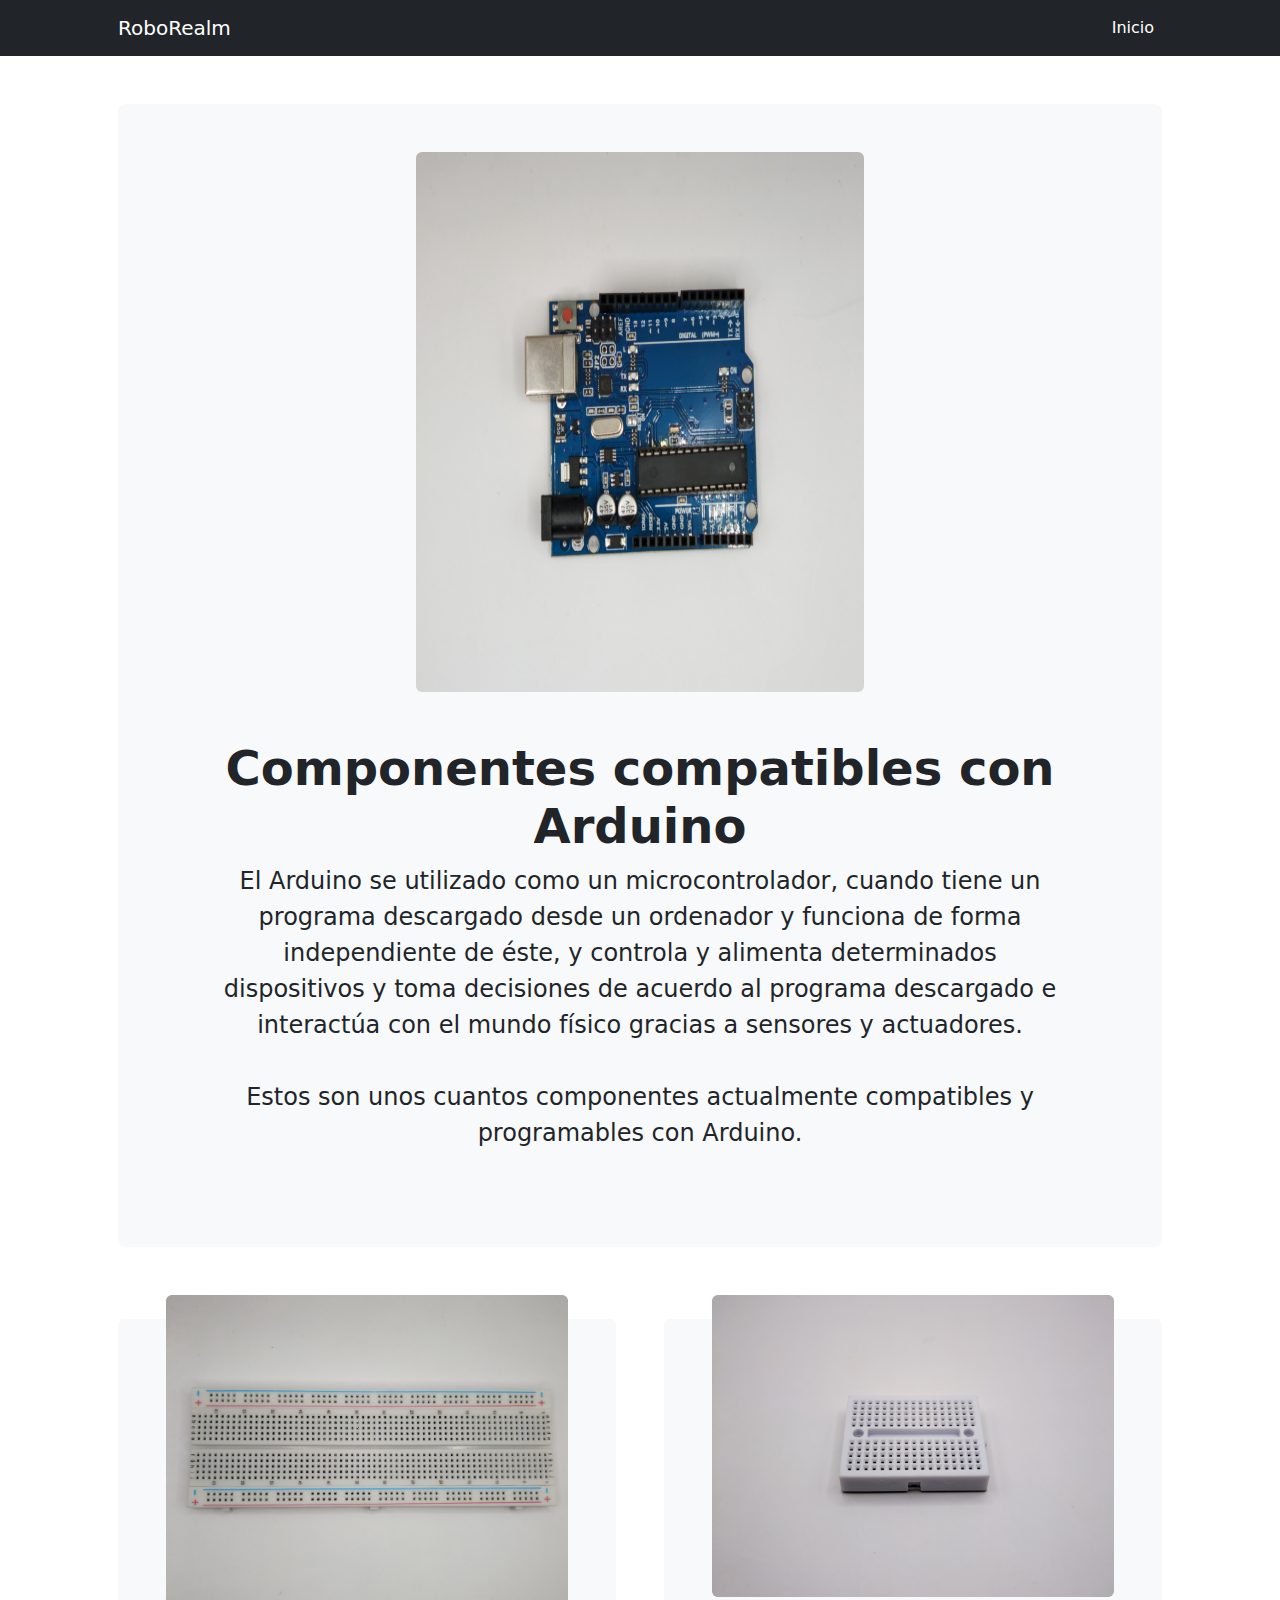
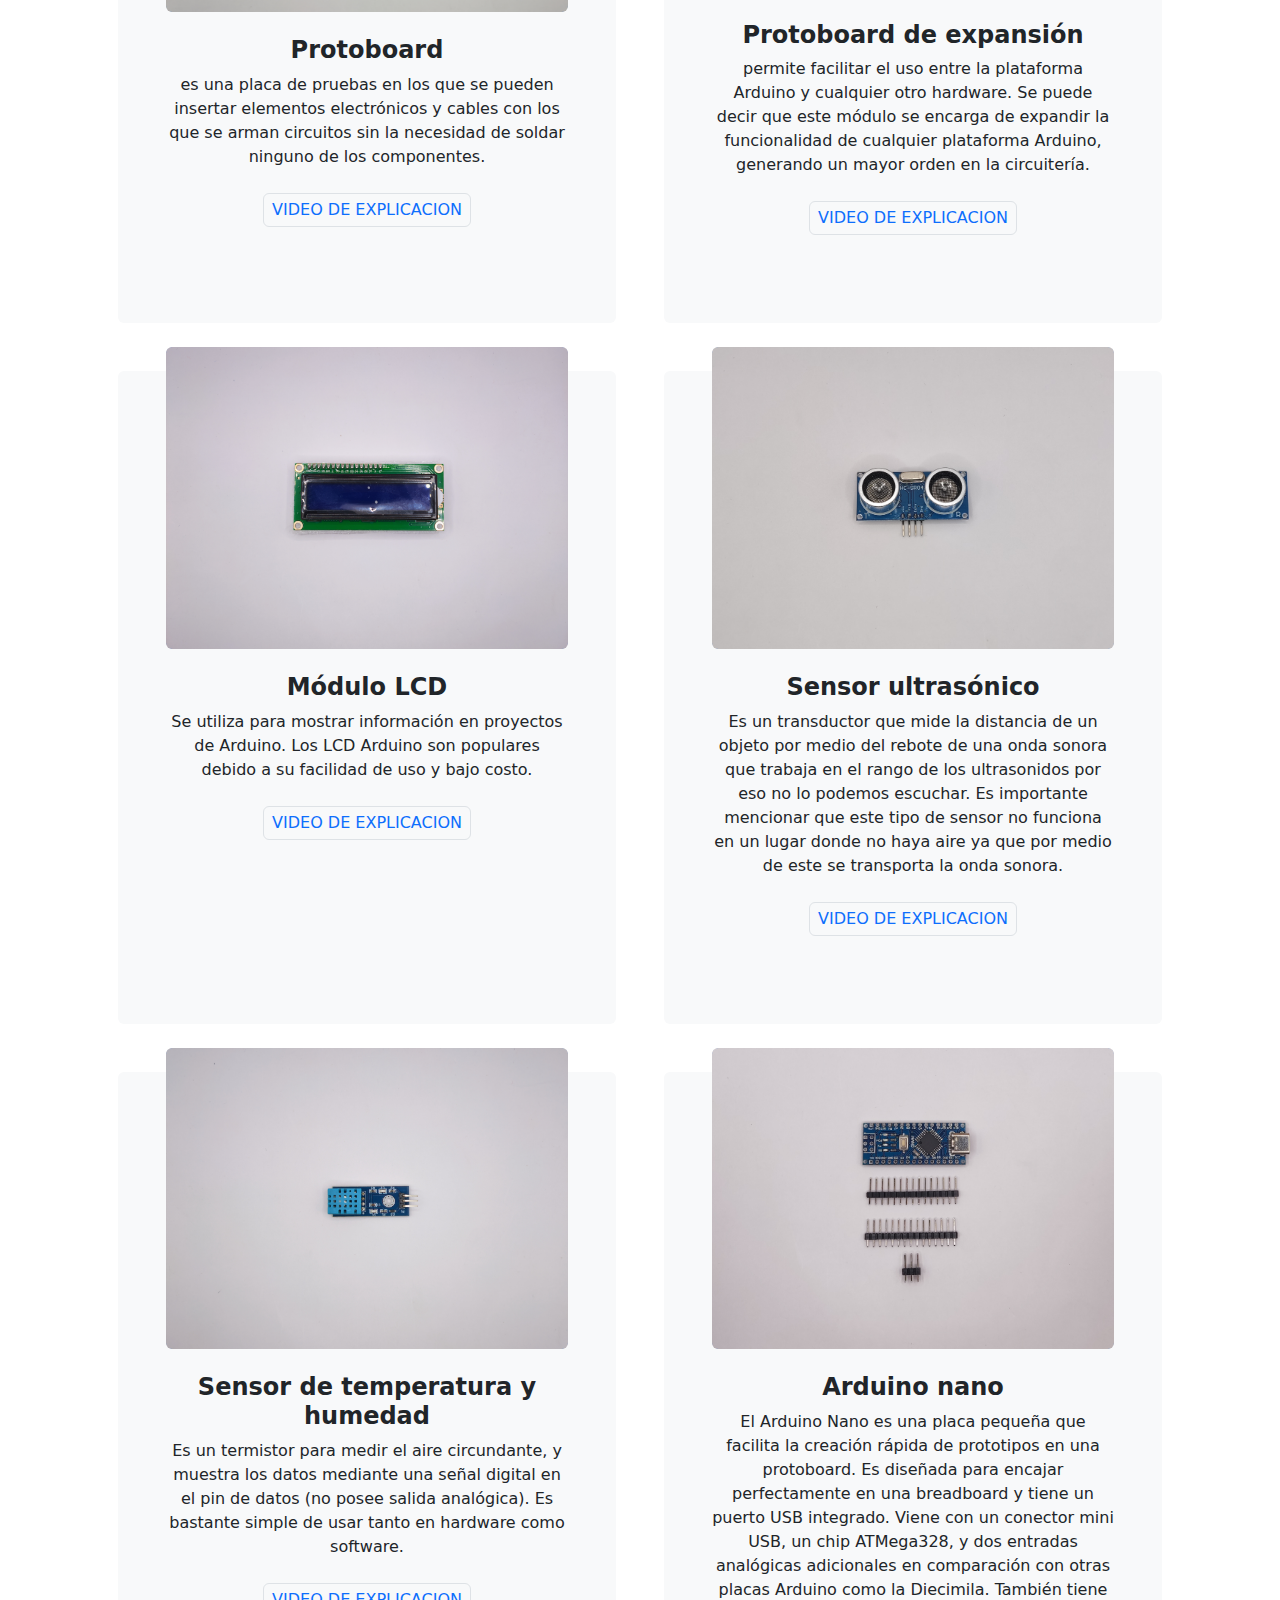
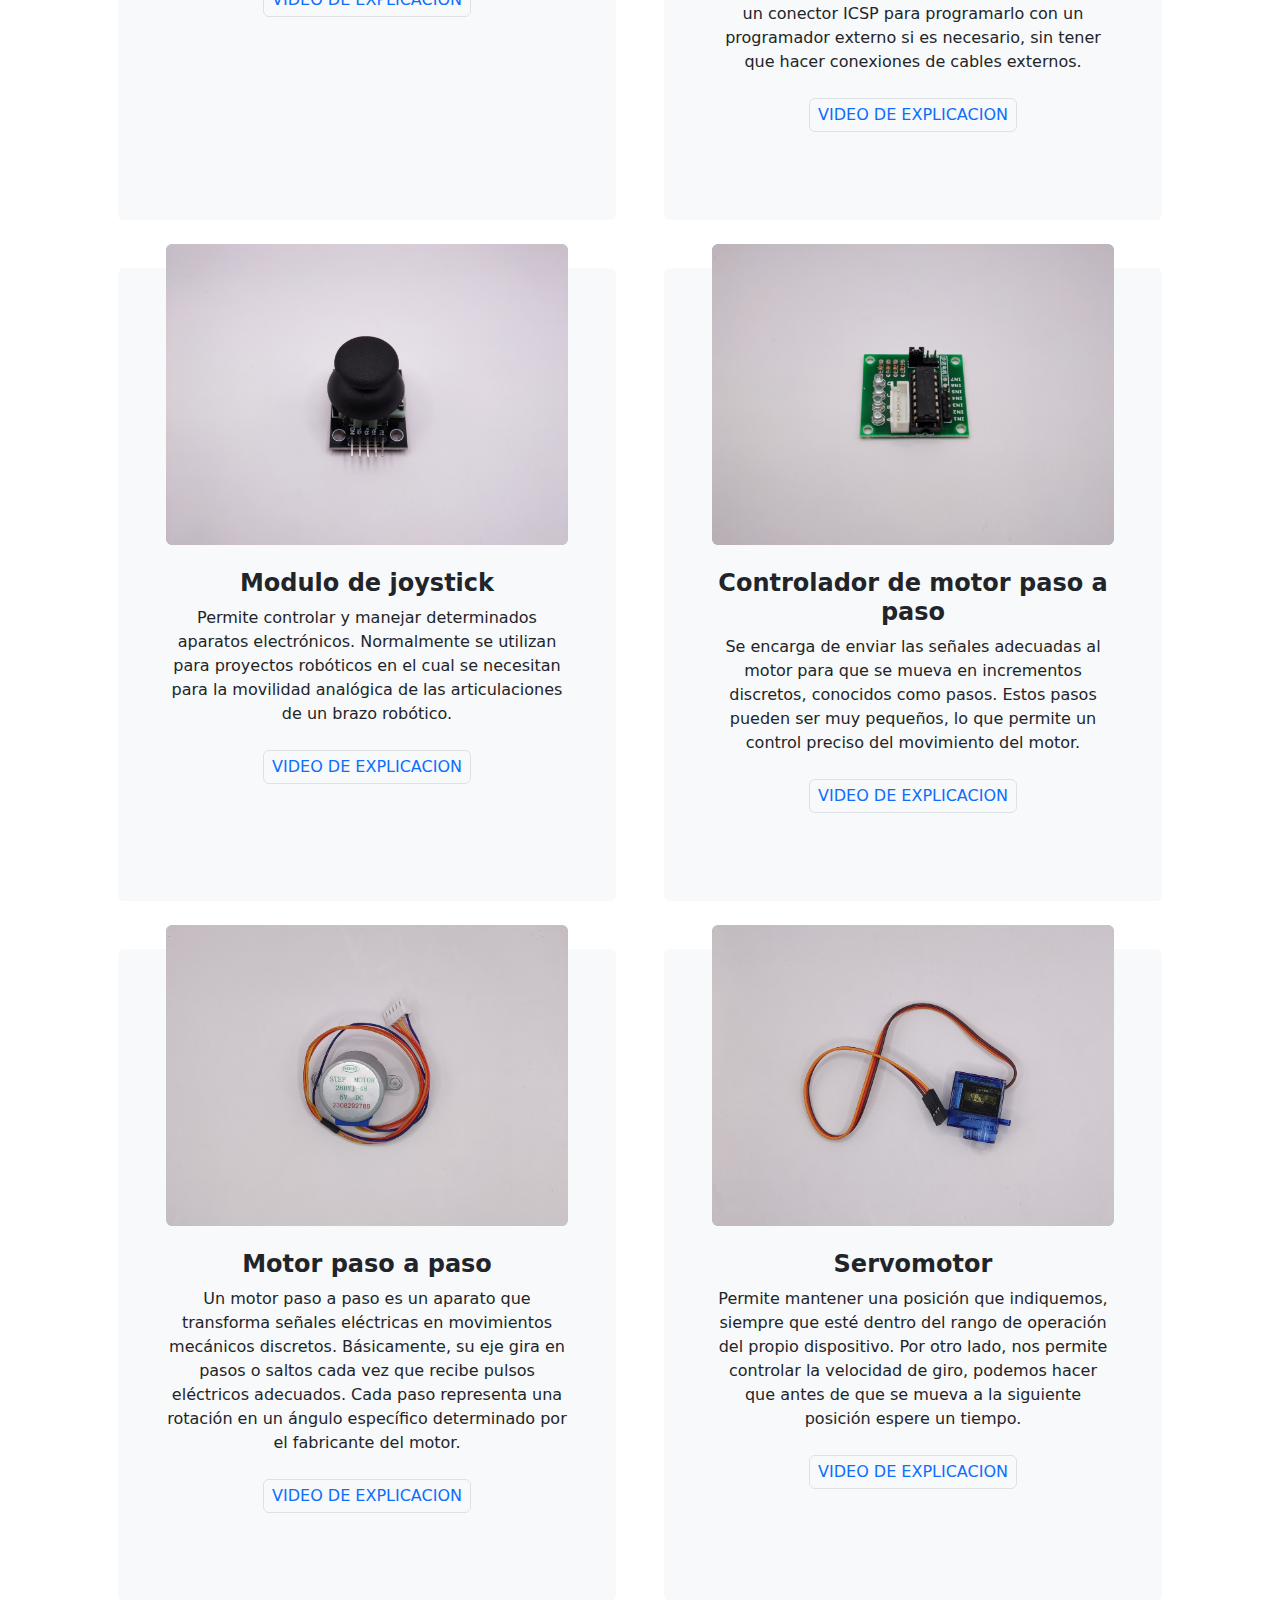
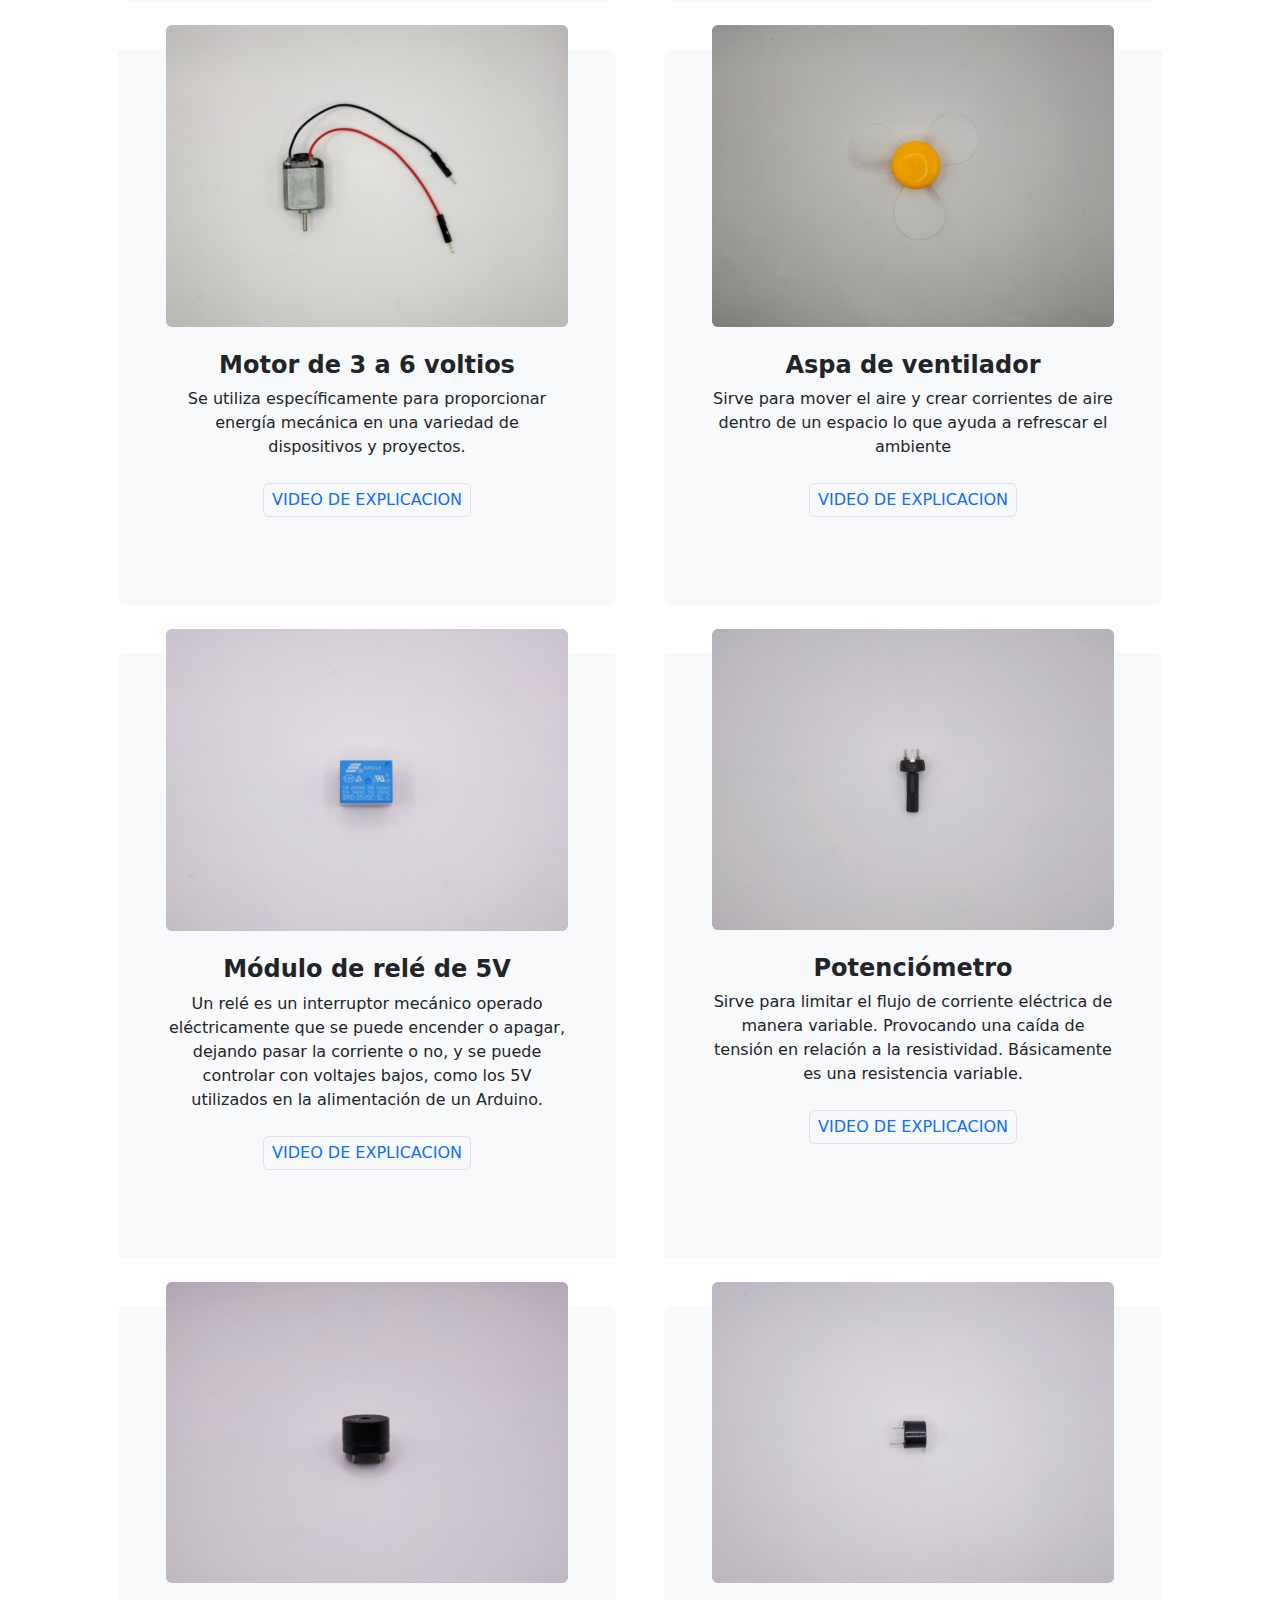
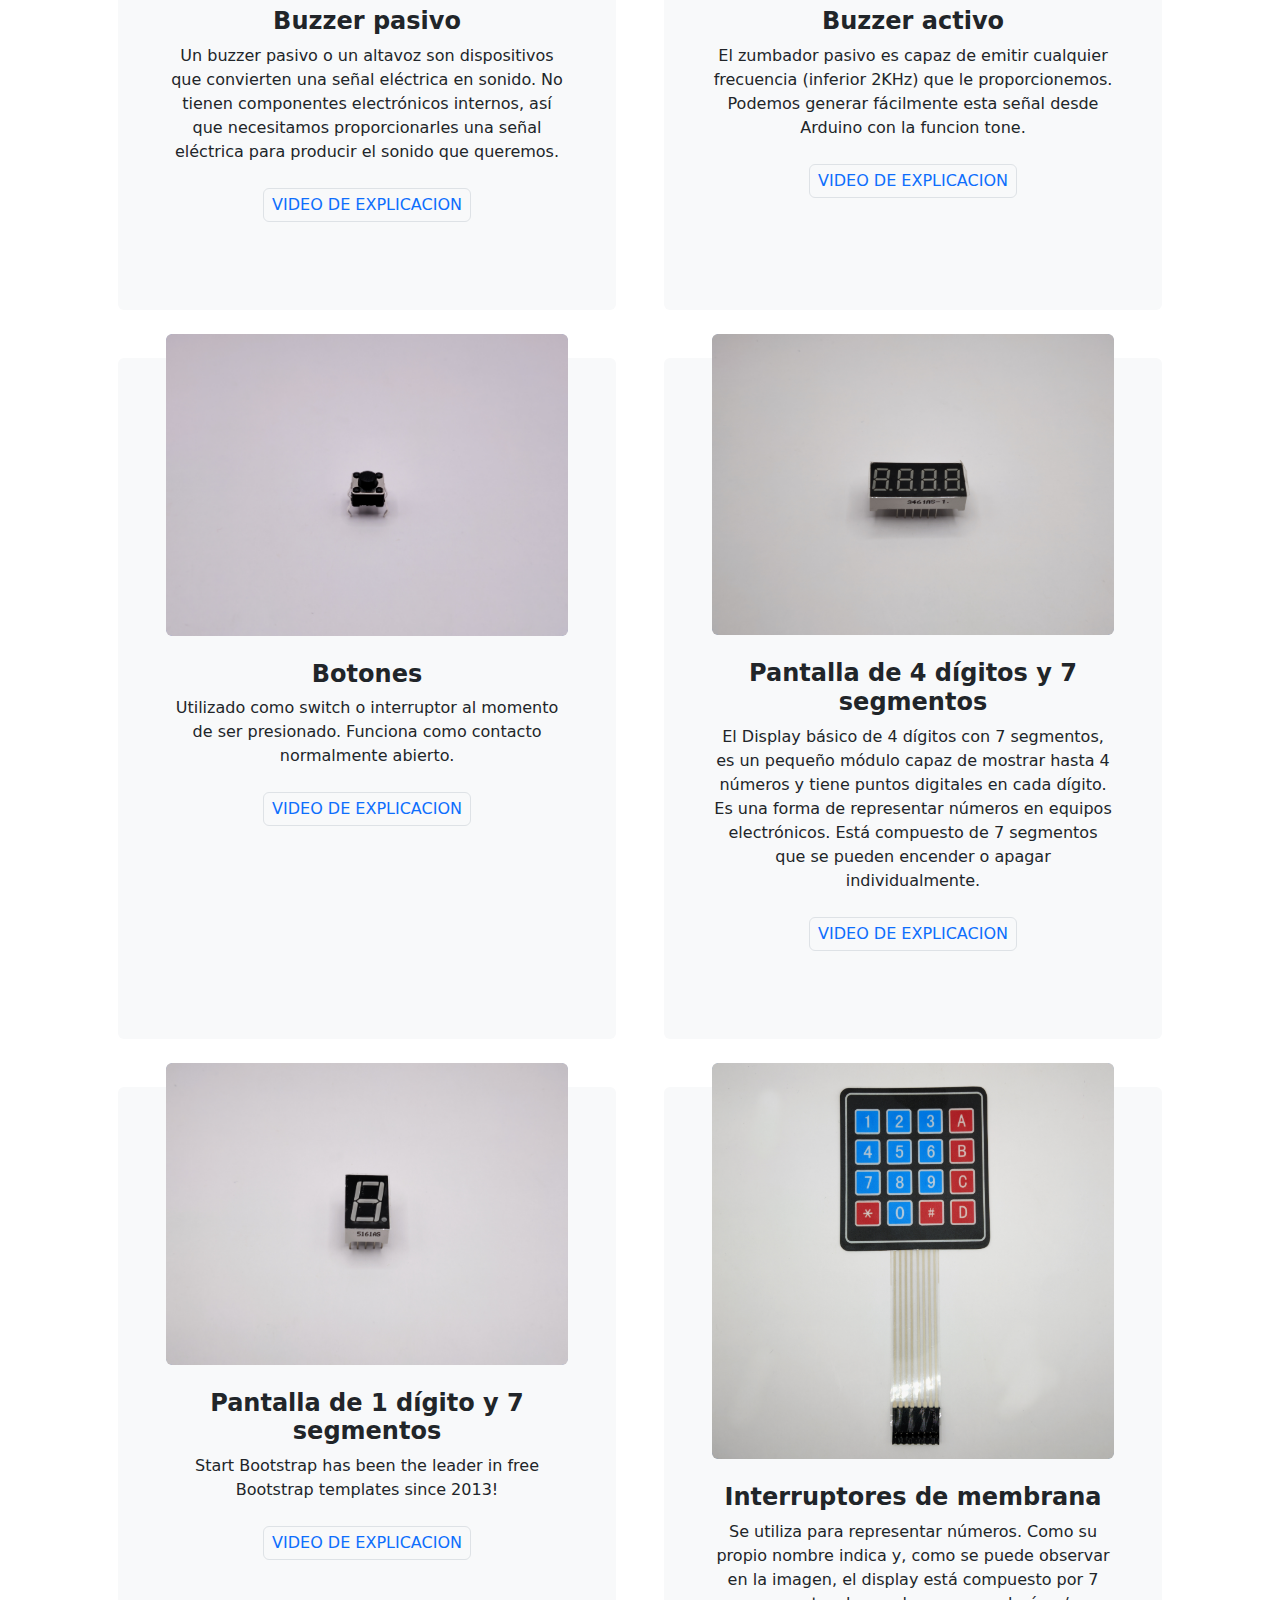
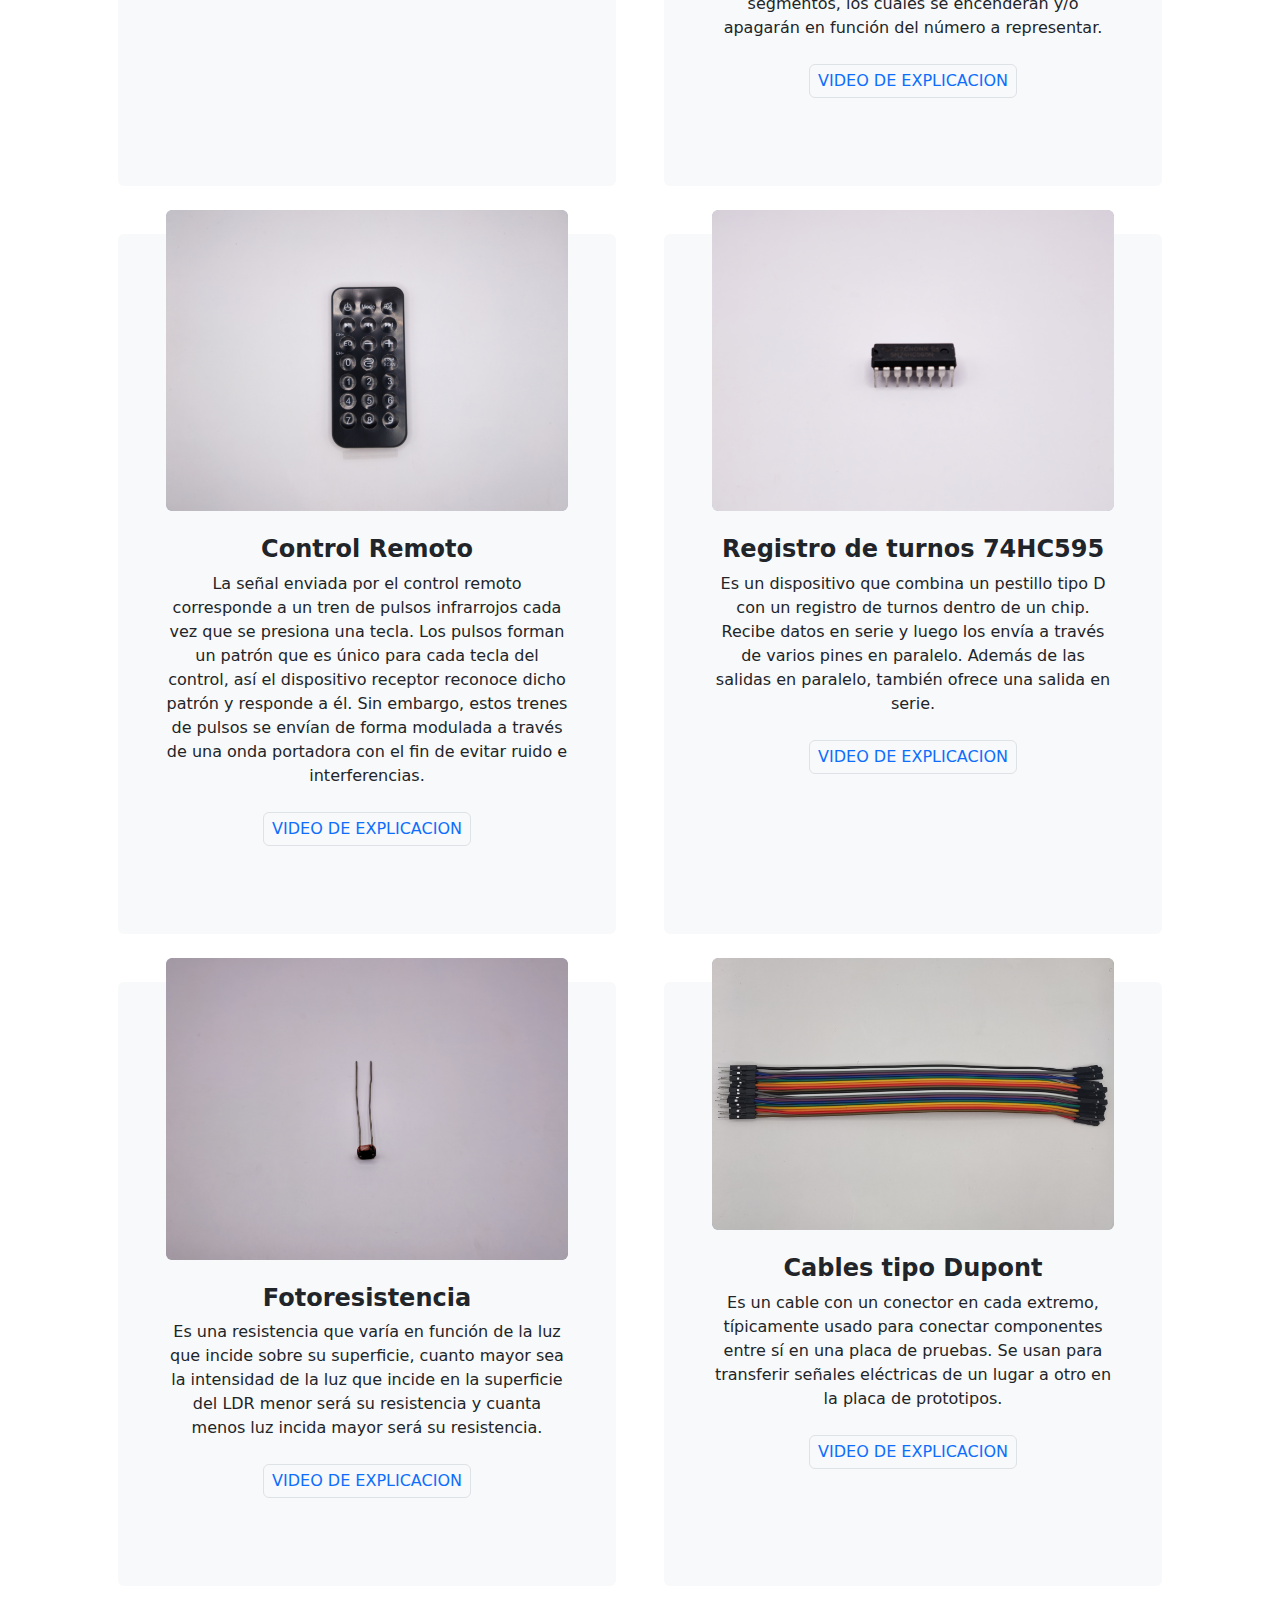
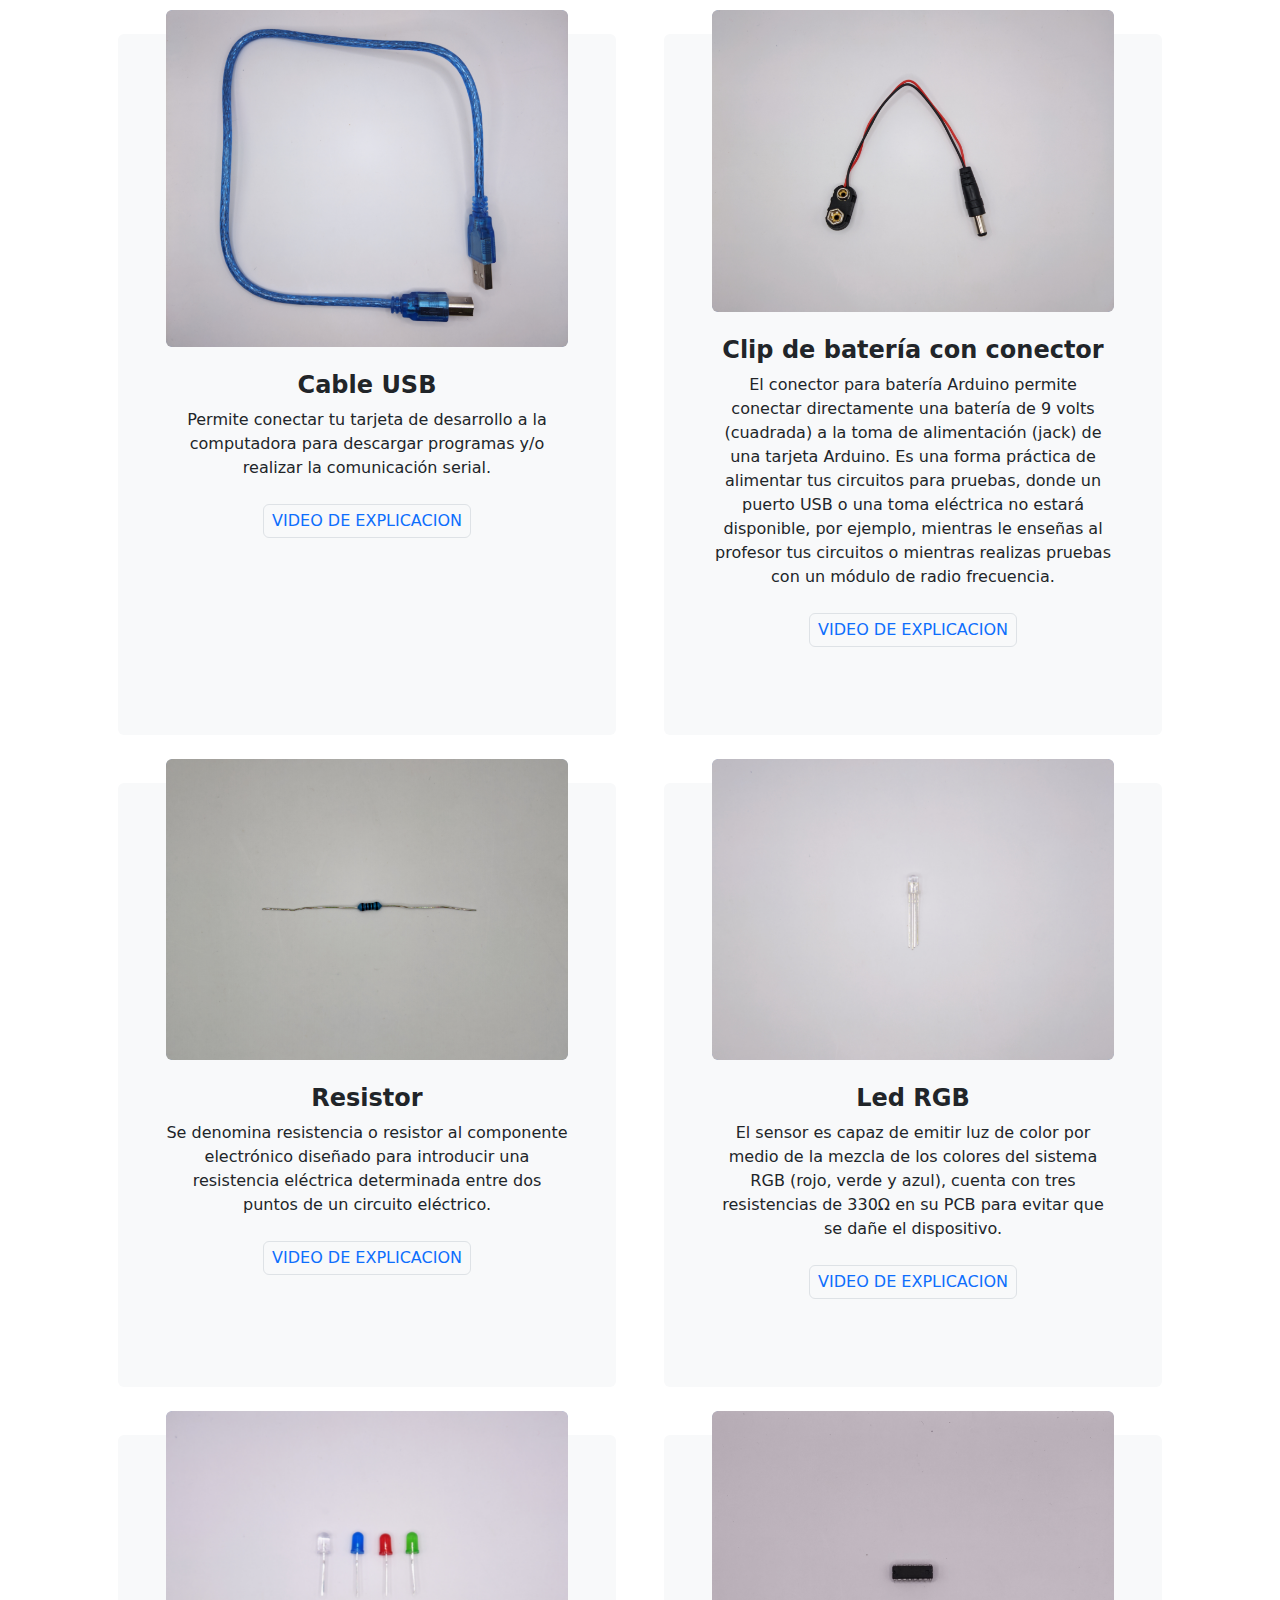
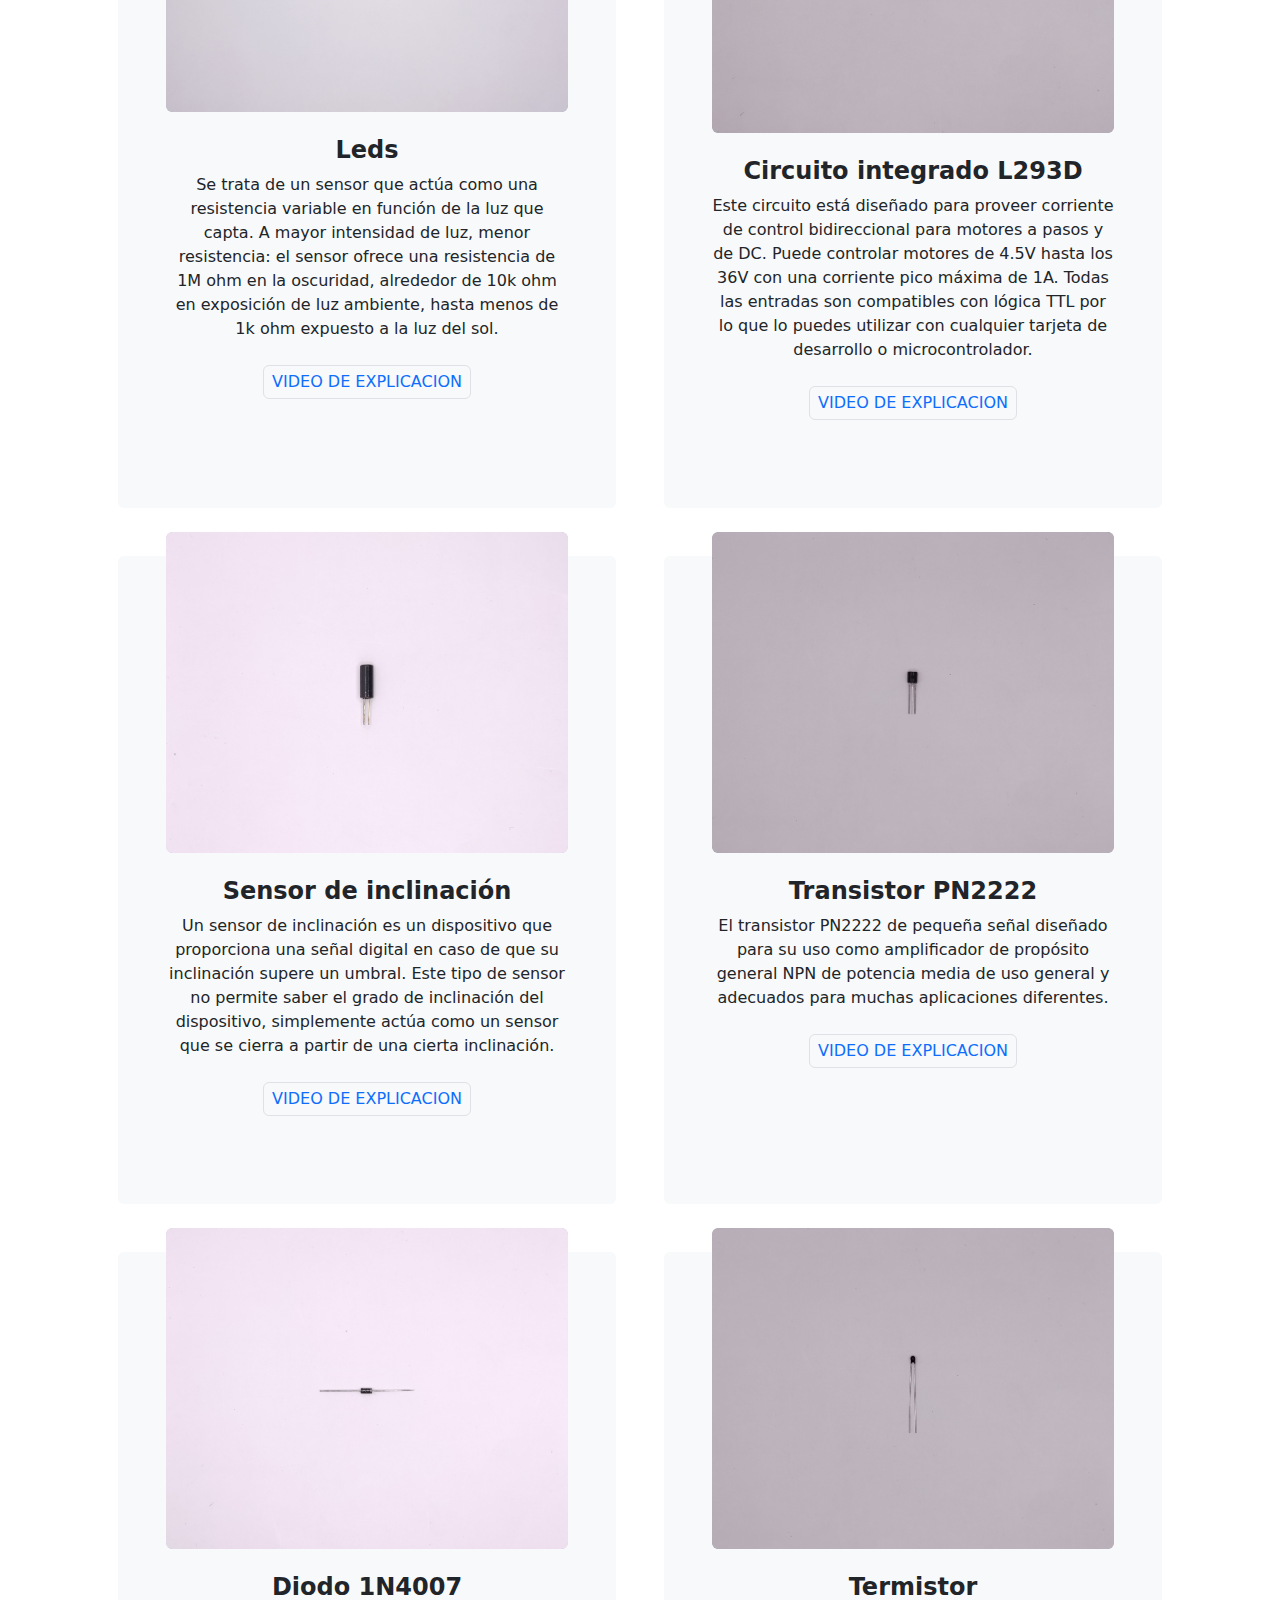
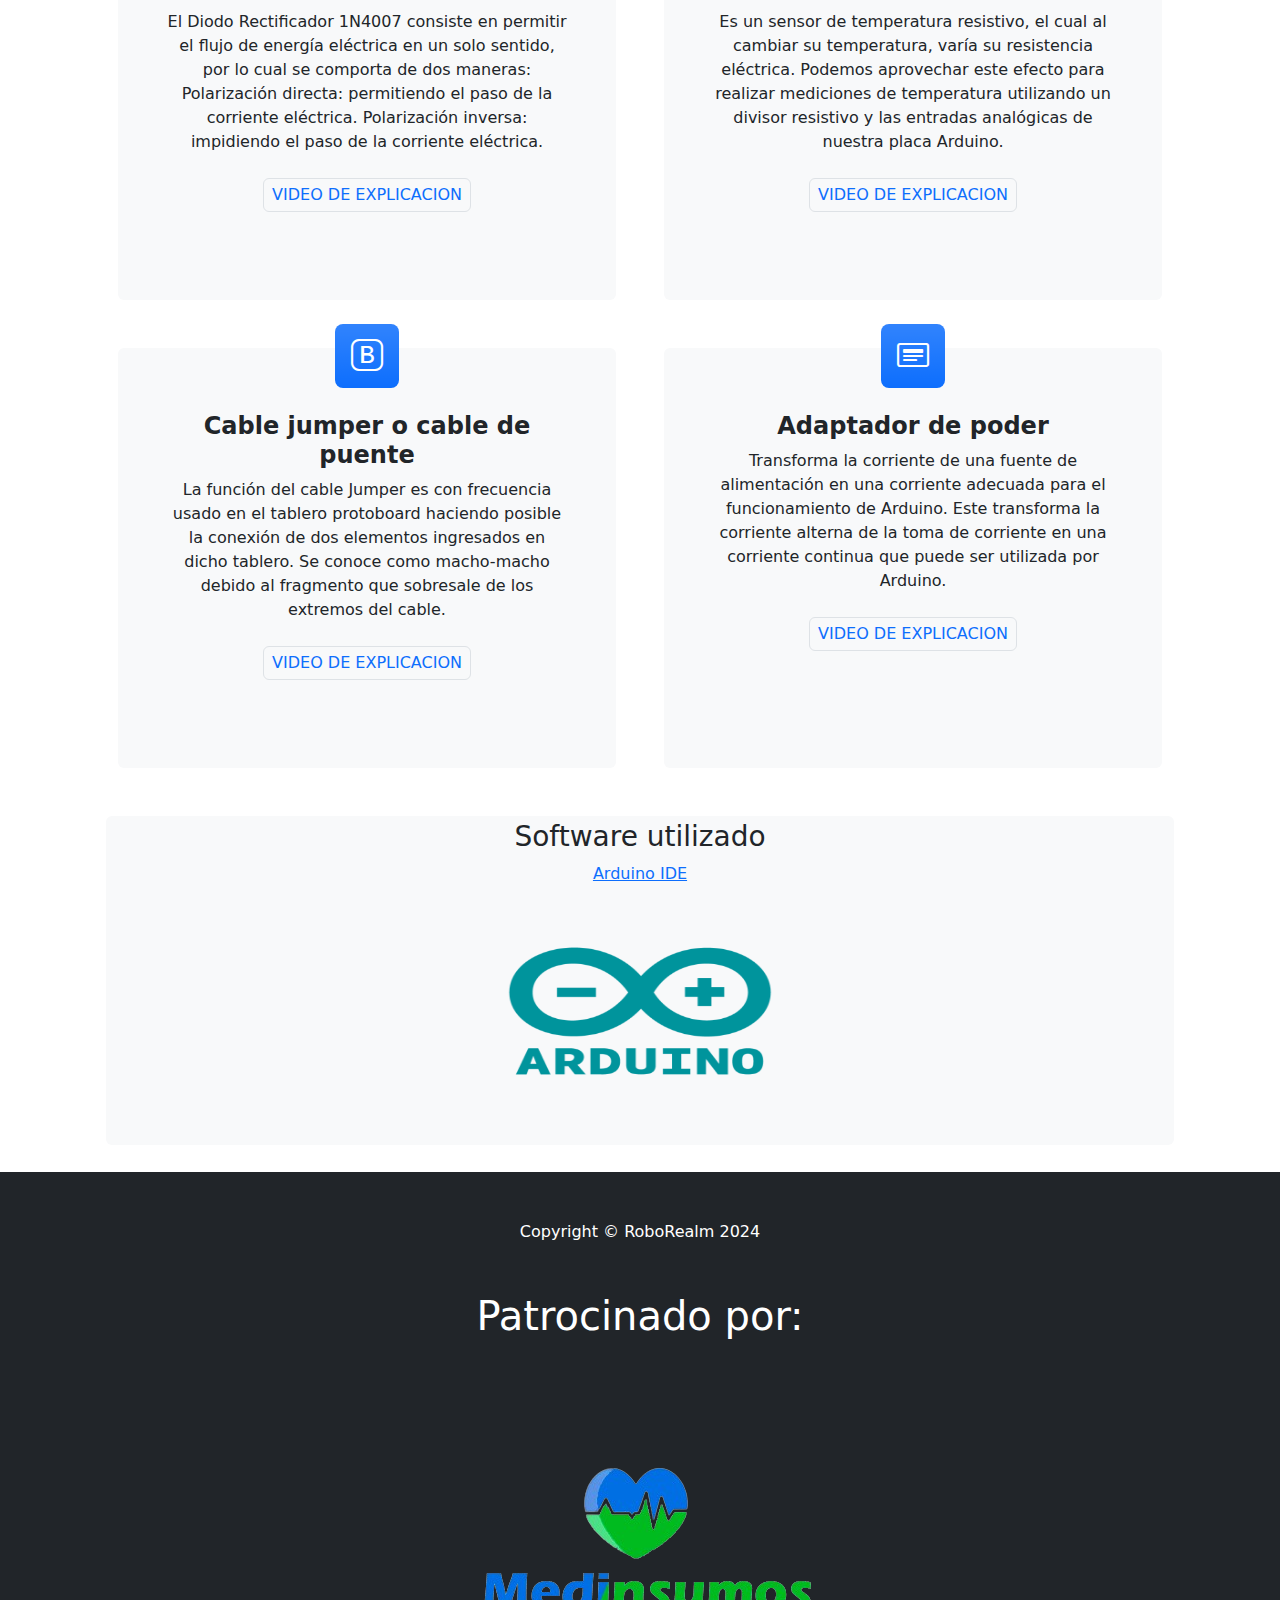
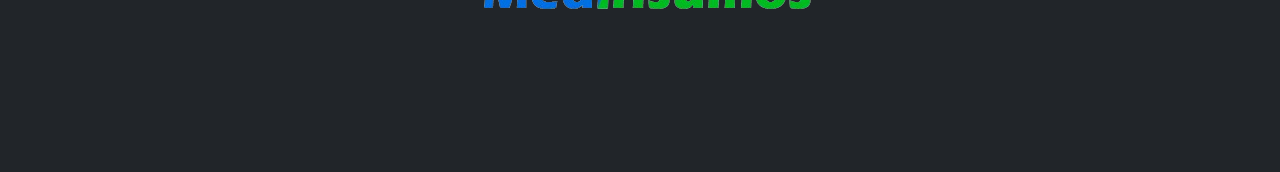
<file: materiales/index.html>
<!DOCTYPE html>
<html lang="en">
    <head>
        <meta charset="utf-8" />
        <meta name="viewport" content="width=device-width, initial-scale=1, shrink-to-fit=no" />
        <meta name="description" content="" />
        <meta name="author" content="" />
        <title>RoboRealm-Materiales</title>
        <!-- Favicon-->
        <link rel="icon" type="image/x-icon" href="assets/material.ico" />
        <!-- Bootstrap icons-->
        <link href="https://cdn.jsdelivr.net/npm/bootstrap-icons@1.4.1/font/bootstrap-icons.css" rel="stylesheet" />
        <!-- Core theme CSS (includes Bootstrap)-->
        <link href="css/styles.css" rel="stylesheet" />
    </head>
    <body>
        <!-- Responsive navbar-->
        <nav class="navbar navbar-expand-lg navbar-dark bg-dark">
            <div class="container px-lg-5">
                <a class="navbar-brand" href="../index.html">RoboRealm</a>
                <button class="navbar-toggler" type="button" data-bs-toggle="collapse" data-bs-target="#navbarSupportedContent" aria-controls="navbarSupportedContent" aria-expanded="false" aria-label="Toggle navigation"><span class="navbar-toggler-icon"></span></button>
                <div class="collapse navbar-collapse" id="navbarSupportedContent">
                    <ul class="navbar-nav ms-auto mb-2 mb-lg-0">
                        <li class="nav-item"><a class="nav-link active" aria-current="page" href="../index.html">Inicio</a></li>
                    </ul>
                </div>
            </div>
        </nav>
        <!-- Header-->
        <header class="py-5">
            <div class="container px-lg-5" id="arduino-m">
                <div class="p-4 p-lg-5 bg-light rounded-3 text-center">
                    <img src="img/Arduino.jpg" class="img-fluid rounded" style="width: 35vw; height: 60vh;">
                    <div class="m-4 m-lg-5">
                        
                        <h1 class="display-5 fw-bold">Componentes compatibles con Arduino</h1>
                        <p class="fs-4">
                            El Arduino se utilizado como un microcontrolador, cuando tiene un programa descargado desde un ordenador y funciona de forma independiente de éste, y controla y alimenta determinados dispositivos y toma decisiones de acuerdo al programa descargado e interactúa con el mundo físico gracias a sensores y actuadores.
                            <br><br>
                            Estos son unos cuantos componentes actualmente compatibles y programables con Arduino.</p>
                        <!--<a class="btn btn-primary btn-lg" href="#!">Call to action</a>-->
                    </div>
                </div>
            </div>
        </header>
        <!-- Page Content-->
        <section class="pt-4">
            <div class="container px-lg-5">
                <!-- Page Features-->
                <div class="row gx-lg-5">
                    <div class="col-lg-6 col-xxl-4 mb-5 " id="protoboard-m">
                        <div class="card bg-light border-0 h-100">
                            <div class="card-body text-center p-4 p-lg-5 pt-0 pt-lg-0">
                                <div class="bg-primary bg-gradient text-white rounded-3 mb-4 mt-n4"><img src="img/Protoboard.jpg" class="rounded img-fluid"></div>
                                <h2 class="fs-4 fw-bold">Protoboard</h2>
                                <p class="mb-0">es una placa de pruebas en los que se pueden insertar elementos electrónicos y cables con los que se arman circuitos sin la necesidad de soldar ninguno de los componentes.</p>
                                <br><p><a href="https://youtu.be/0CVVgiPBBEI" target="_blank" class="link-primary, d-inline-flex focus-ring focus-ring-info py-1 px-2 text-decoration-none border rounded-2">VIDEO DE EXPLICACION</a></p></br>
                                <!--<div class="accordion accordion-flush" id="accordionFlushExample" style="margin-top: 20px;">
                                    <div class="accordion-item">
                                      <h2 class="accordion-header" id="flush-headingOne">
                                        <button class="accordion-button collapsed" type="button" data-bs-toggle="collapse" data-bs-target="#flush-collapseOne" aria-expanded="false" aria-controls="flush-collapseOne">
                                          Accordion Item #1
                                        </button>
                                      </h2>
                                      <div id="flush-collapseOne" class="accordion-collapse collapse" aria-labelledby="flush-headingOne" data-bs-parent="#accordionFlushExample">
                                        <div class="accordion-body">Placeholder content for this accordion, which is intended to demonstrate the <code>.accordion-flush</code> class. This is the first item's accordion body.</div>
                                      </div>
                                    </div>
                                    <div class="accordion-item">
                                      <h2 class="accordion-header" id="flush-headingTwo">
                                        <button class="accordion-button collapsed" type="button" data-bs-toggle="collapse" data-bs-target="#flush-collapseTwo" aria-expanded="false" aria-controls="flush-collapseTwo">
                                          Accordion Item #2
                                        </button>
                                      </h2>
                                      <div id="flush-collapseTwo" class="accordion-collapse collapse" aria-labelledby="flush-headingTwo" data-bs-parent="#accordionFlushExample">
                                        <div class="accordion-body">Placeholder content for this accordion, which is intended to demonstrate the <code>.accordion-flush</code> class. This is the second item's accordion body. Let's imagine this being filled with some actual content.</div>
                                      </div>
                                    </div>
                                    <div class="accordion-item">
                                      <h2 class="accordion-header" id="flush-headingThree">
                                        <button class="accordion-button collapsed" type="button" data-bs-toggle="collapse" data-bs-target="#flush-collapseThree" aria-expanded="false" aria-controls="flush-collapseThree">
                                          Accordion Item #3
                                        </button>
                                      </h2>
                                      <div id="flush-collapseThree" class="accordion-collapse collapse" aria-labelledby="flush-headingThree" data-bs-parent="#accordionFlushExample">
                                        <div class="accordion-body">Placeholder content for this accordion, which is intended to demonstrate the <code>.accordion-flush</code> class. This is the third item's accordion body. Nothing more exciting happening here in terms of content, but just filling up the space to make it look, at least at first glance, a bit more representative of how this would look in a real-world application.</div>
                                      </div>
                                    </div>
                                  </div>-->

                            </div>
                            
                        </div>
                    </div>

                    <div class="col-lg-6 col-xxl-4 mb-5" id="protoexpansion-m">
                        <div class="card bg-light border-0 h-100">
                            <div class="card-body text-center p-4 p-lg-5 pt-0 pt-lg-0">
                                <div class="bg-primary bg-gradient text-white rounded-3 mb-4 mt-n4"><img src="img/ProtoboardExpansionn.jpg" class="rounded img-fluid"></div>
                                <h2 class="fs-4 fw-bold">Protoboard de expansión</h2>
                                <p class="mb-0">permite facilitar el uso entre la plataforma Arduino y cualquier otro hardware. Se puede decir que este módulo se encarga de expandir la funcionalidad de cualquier plataforma Arduino, generando un mayor orden en la circuitería.</p>
                                <br><p><a href="https://youtu.be/v0c41TjI3iw" target="_blank" class="link-primary, d-inline-flex focus-ring focus-ring-info py-1 px-2 text-decoration-none border rounded-2">VIDEO DE EXPLICACION</a></p></br>                                                            
                            </div>                          
                        </div>
                    </div>

                    <div class="col-lg-6 col-xxl-4 mb-5" id="modulolcd-m">
                        <div class="card bg-light border-0 h-100">
                            <div class="card-body text-center p-4 p-lg-5 pt-0 pt-lg-0">
                                <div class="bg-primary bg-gradient text-white rounded-3 mb-4 mt-n4"><img src="img/ModuloLCD.jpg" class="rounded img-fluid"></div>
                                <h2 class="fs-4 fw-bold">Módulo LCD</h2>
                                <p class="mb-0">Se utiliza para mostrar información en proyectos de Arduino. Los LCD Arduino son populares debido a su facilidad de uso y bajo costo.</p>
                                <br><p><a href="https://www.youtube.com/watch?v=1glyqIF7Y3k" target="_blank" class="link-primary, d-inline-flex focus-ring focus-ring-info py-1 px-2 text-decoration-none border rounded-2">VIDEO DE EXPLICACION</a></p></br>
                            </div>
                        </div>
                    </div>

                    <div class="col-lg-6 col-xxl-4 mb-5" id="sensor-ultrasonico-m">
                        <div class="card bg-light border-0 h-100">
                            <div class="card-body text-center p-4 p-lg-5 pt-0 pt-lg-0">
                                <div class="bg-primary bg-gradient text-white rounded-3 mb-4 mt-n4"><img src="img/SensorUltrasonico.jpg" class="rounded img-fluid"></div>
                                <h2 class="fs-4 fw-bold">Sensor ultrasónico</h2>
                                <p class="mb-0">Es un transductor que mide la distancia de un objeto por medio del rebote de una onda sonora que trabaja en el rango de los ultrasonidos por eso no lo podemos escuchar. Es importante mencionar que este tipo de sensor no funciona en un lugar donde no haya aire ya que por medio de este se transporta la onda sonora.</p>
                                <br><p><a href="#" class="link-primary, d-inline-flex focus-ring focus-ring-info py-1 px-2 text-decoration-none border rounded-2">VIDEO DE EXPLICACION</a></p></br>
                            </div>
                        </div>
                    </div>

                    <div class="col-lg-6 col-xxl-4 mb-5" id="sensor-de-temperatura-m">
                        <div class="card bg-light border-0 h-100">
                            <div class="card-body text-center p-4 p-lg-5 pt-0 pt-lg-0">
                                <div class="bg-primary bg-gradient text-white rounded-3 mb-4 mt-n4"><img src="img/SensorTempyHumedad.jpg" class="rounded img-fluid"></div>
                                <h2 class="fs-4 fw-bold">Sensor de temperatura y humedad</h2>
                                <p class="mb-0">Es un termistor para medir el aire circundante, y muestra los datos mediante una señal digital en el pin de datos (no posee salida analógica). Es bastante simple de usar tanto en hardware como software.</p>
                                <br><p><a href="https://youtu.be/ZBpCxgrVPy4" class="link-primary, d-inline-flex focus-ring focus-ring-info py-1 px-2 text-decoration-none border rounded-2">VIDEO DE EXPLICACION</a></p></br>
                            </div>
                        </div>
                    </div>

                    <div class="col-lg-6 col-xxl-4 mb-5" id="arduino-nano-m">
                        <div class="card bg-light border-0 h-100">
                            <div class="card-body text-center p-4 p-lg-5 pt-0 pt-lg-0">
                                <div class="bg-primary bg-gradient text-white rounded-3 mb-4 mt-n4"><img src="img/ArduinoNano.jpg" class="rounded img-fluid"></div>
                                <h2 class="fs-4 fw-bold">Arduino nano</h2>
                                <p class="mb-0">El Arduino Nano es una placa pequeña que facilita la creación rápida de prototipos en una protoboard. Es diseñada para encajar perfectamente en una breadboard y tiene un puerto USB integrado.

                                    Viene con un conector mini USB, un chip ATMega328, y dos entradas analógicas adicionales en comparación con otras placas Arduino como la Diecimila. También tiene un conector ICSP para programarlo con un programador externo si es necesario, sin tener que hacer conexiones de cables externos.
                                    
                                    
                            
                                    
                                    </p>
                                    <br><p><a href="https://youtu.be/Jztdg_ZyDGQ" class="link-primary, d-inline-flex focus-ring focus-ring-info py-1 px-2 text-decoration-none border rounded-2">VIDEO DE EXPLICACION</a></p></br>
                                </div>
                        </div>
                    </div>

                    <div class="col-lg-6 col-xxl-4 mb-5" id="m-joystick-m">
                        <div class="card bg-light border-0 h-100">
                            <div class="card-body text-center p-4 p-lg-5 pt-0 pt-lg-0">
                                <div class="bg-primary bg-gradient text-white rounded-3 mb-4 mt-n4"><img src="img/Joystick.jpg" class="rounded img-fluid"></div>
                                <h2 class="fs-4 fw-bold">Modulo de joystick</h2>
                                <p class="mb-0">Permite controlar y manejar determinados aparatos electrónicos. Normalmente se utilizan para proyectos robóticos en el cual se necesitan para la movilidad analógica de las articulaciones de un brazo robótico.</p>
                                <br><p><a href="https://youtu.be/CiZF2R8loC8" target="_blank" class="link-primary, d-inline-flex focus-ring focus-ring-info py-1 px-2 text-decoration-none border rounded-2">VIDEO DE EXPLICACION</a></p></br>
                            </div>
                        </div>
                    </div>

                    <div class="col-lg-6 col-xxl-4 mb-5" id="c-motor-p-p-m">
                        <div class="card bg-light border-0 h-100">
                            <div class="card-body text-center p-4 p-lg-5 pt-0 pt-lg-0">
                                <div class="bg-primary bg-gradient text-white rounded-3 mb-4 mt-n4"><img src="img/ControladorMotorPaso.jpg" class="rounded img-fluid"></div>
                                <h2 class="fs-4 fw-bold">Controlador de motor paso a paso</h2>
                                <p class="mb-0">Se encarga de enviar las señales adecuadas al motor para que se mueva en incrementos discretos, conocidos como pasos. Estos pasos pueden ser muy pequeños, lo que permite un control preciso del movimiento del motor.</p>
                                <br><p><a href="https://youtu.be/t6Du1ZBK0Mg" target="_blank" class="link-primary, d-inline-flex focus-ring focus-ring-info py-1 px-2 text-decoration-none border rounded-2">VIDEO DE EXPLICACION</a></p></br>
                            </div>
                        </div>
                    </div>

                    <div class="col-lg-6 col-xxl-4 mb-5" id="motor-p-p-m">
                        <div class="card bg-light border-0 h-100">
                            <div class="card-body text-center p-4 p-lg-5 pt-0 pt-lg-0">
                                <div class="bg-primary bg-gradient text-white rounded-3 mb-4 mt-n4"><img src="img/MotorPaso.jpg" class="rounded img-fluid"></div>
                                <h2 class="fs-4 fw-bold">Motor paso a paso</h2>
                                <p class="mb-0">Un motor paso a paso es un aparato que transforma señales eléctricas en movimientos mecánicos discretos. Básicamente, su eje gira en pasos o saltos cada vez que recibe pulsos eléctricos adecuados. Cada paso representa una rotación en un ángulo específico determinado por el fabricante del motor.</p>
                                <br><p><a href="https://youtu.be/Z27_I3W4dno" target="_blank" class="link-primary, d-inline-flex focus-ring focus-ring-info py-1 px-2 text-decoration-none border rounded-2">VIDEO DE EXPLICACION</a></p></br>
                            </div>
                        </div>
                    </div>

                    <div class="col-lg-6 col-xxl-4 mb-5" id="servomotor-m">
                        <div class="card bg-light border-0 h-100">
                            <div class="card-body text-center p-4 p-lg-5 pt-0 pt-lg-0">
                                <div class="bg-primary bg-gradient text-white rounded-3 mb-4 mt-n4"><img src="img/Servomotor.jpg" class="rounded img-fluid"></div>
                                <h2 class="fs-4 fw-bold">Servomotor</h2>
                                <p class="mb-0">Permite mantener una posición que indiquemos, siempre que esté dentro del rango de operación del propio dispositivo. Por otro lado, nos permite controlar la velocidad de giro, podemos hacer que antes de que se mueva a la siguiente posición espere un tiempo.</p>
                                <br><p><a href="https://youtu.be/dyjSudQcCR0" class="link-primary, d-inline-flex focus-ring focus-ring-info py-1 px-2 text-decoration-none border rounded-2">VIDEO DE EXPLICACION</a></p></br>
                            </div>
                        </div>
                    </div>

                    <div class="col-lg-6 col-xxl-4 mb-5" id="motor-3-6-v-m">
                        <div class="card bg-light border-0 h-100">
                            <div class="card-body text-center p-4 p-lg-5 pt-0 pt-lg-0">
                                <div class="bg-primary bg-gradient text-white rounded-3 mb-4 mt-n4"><img src="img/Motor.jpg" class="rounded img-fluid"></div>
                                <h2 class="fs-4 fw-bold">Motor de 3 a 6 voltios</h2>
                                <p class="mb-0">Se utiliza específicamente para proporcionar energía mecánica en una variedad de dispositivos y proyectos.</p>
                                <br><p><a href="#" class="link-primary, d-inline-flex focus-ring focus-ring-info py-1 px-2 text-decoration-none border rounded-2">VIDEO DE EXPLICACION</a></p></br>
                            </div>
                        </div>
                    </div>

                    <div class="col-lg-6 col-xxl-4 mb-5" id="aspa-ventilador-m">
                        <div class="card bg-light border-0 h-100">
                            <div class="card-body text-center p-4 p-lg-5 pt-0 pt-lg-0">
                                <div class="bg-primary bg-gradient text-white rounded-3 mb-4 mt-n4"><img src="img/Aspa.jpg" class="rounded img-fluid"></div>
                                <h2 class="fs-4 fw-bold">Aspa de ventilador</h2>
                                <p class="mb-0">Sirve para mover el aire y crear corrientes de aire dentro de un espacio lo que ayuda a refrescar el ambiente</p>
                                <br><p><a href="https://youtu.be/ElPYk8wsOkQ" target="_blank" class="link-primary, d-inline-flex focus-ring focus-ring-info py-1 px-2 text-decoration-none border rounded-2">VIDEO DE EXPLICACION</a></p></br>
                            </div>
                        </div>
                    </div>

                    <div class="col-lg-6 col-xxl-4 mb-5" id="modulo-rele-5v-m">
                        <div class="card bg-light border-0 h-100">
                            <div class="card-body text-center p-4 p-lg-5 pt-0 pt-lg-0">
                                <div class="bg-primary bg-gradient text-white rounded-3 mb-4 mt-n4"><img src="img/Rele.jpg" class="rounded img-fluid"></div>
                                <h2 class="fs-4 fw-bold">Módulo de relé de 5V</h2>
                                <p class="mb-0">Un relé es un interruptor mecánico operado eléctricamente que se puede encender o apagar, dejando pasar la corriente o no, y se puede controlar con voltajes bajos, como los 5V utilizados en la alimentación de un Arduino.</p>
                                <br><p><a href="https://youtu.be/z8Jgv_Vs1oM" class="link-primary, d-inline-flex focus-ring focus-ring-info py-1 px-2 text-decoration-none border rounded-2">VIDEO DE EXPLICACION</a></p></br>
                            </div>
                        </div>
                    </div>

                    <div class="col-lg-6 col-xxl-4 mb-5" id="potenciometro-m">
                        <div class="card bg-light border-0 h-100">
                            <div class="card-body text-center p-4 p-lg-5 pt-0 pt-lg-0">
                                <div class="bg-primary bg-gradient text-white rounded-3 mb-4 mt-n4"><img src="img/Potenciometro.jpg" class="rounded img-fluid"></div>
                                <h2 class="fs-4 fw-bold">Potenciómetro</h2>
                                <p class="mb-0">Sirve para limitar el flujo de corriente eléctrica de manera variable. Provocando una caída de tensión en relación a la resistividad. Básicamente es una resistencia variable.</p>
                                <br><p><a href="https://youtu.be/i95mpcQm-7M" target="_blank"  class="link-primary, d-inline-flex focus-ring focus-ring-info py-1 px-2 text-decoration-none border rounded-2">VIDEO DE EXPLICACION</a></p></br>
                            </div>
                        </div>
                    </div>

                    <div class="col-lg-6 col-xxl-4 mb-5" id="buzzer-p-m">
                        <div class="card bg-light border-0 h-100">
                            <div class="card-body text-center p-4 p-lg-5 pt-0 pt-lg-0">
                                <div class="bg-primary bg-gradient text-white rounded-3 mb-4 mt-n4"><img src="img/BuzzerPas.jpg" class="rounded img-fluid"></div>
                                <h2 class="fs-4 fw-bold">Buzzer pasivo</h2>
                                <p class="mb-0">Un buzzer pasivo o un altavoz son dispositivos que convierten una señal eléctrica en sonido. No tienen componentes electrónicos internos, así que necesitamos proporcionarles una señal eléctrica para producir el sonido que queremos.</p>
                                <br><p><a href="https://youtu.be/gI0crTeEVEk" class="link-primary, d-inline-flex focus-ring focus-ring-info py-1 px-2 text-decoration-none border rounded-2">VIDEO DE EXPLICACION</a></p></br>
                            </div>
                        </div>
                    </div>

                    <div class="col-lg-6 col-xxl-4 mb-5" id="buzzer-a-m">
                        <div class="card bg-light border-0 h-100">
                            <div class="card-body text-center p-4 p-lg-5 pt-0 pt-lg-0">
                                <div class="bg-primary bg-gradient text-white rounded-3 mb-4 mt-n4"><img src="img/BuzzerAct.jpg" class="rounded img-fluid"></div>
                                <h2 class="fs-4 fw-bold">Buzzer activo</h2>
                                <p class="mb-0">El zumbador pasivo es capaz de emitir cualquier frecuencia (inferior 2KHz) que le proporcionemos. Podemos generar fácilmente esta señal desde Arduino con la funcion tone.</p>
                                <br><p><a href="https://youtu.be/R2a3Y1q7V5M" class="link-primary, d-inline-flex focus-ring focus-ring-info py-1 px-2 text-decoration-none border rounded-2">VIDEO DE EXPLICACION</a></p></br>
                            </div>
                        </div>
                    </div>

                    <div class="col-lg-6 col-xxl-4 mb-5"id="boton-m">
                        <div class="card bg-light border-0 h-100">
                            <div class="card-body text-center p-4 p-lg-5 pt-0 pt-lg-0">
                                <div class="bg-primary bg-gradient text-white rounded-3 mb-4 mt-n4"><img src="img/Boton.jpg" class="rounded img-fluid"></div>
                                <h2 class="fs-4 fw-bold">Botones</h2>
                                <p class="mb-0">Utilizado como switch o interruptor al momento de ser presionado. Funciona como contacto normalmente abierto.</p>
                                <br><p><a href="https://youtu.be/w5lX53npaz0" class="link-primary, d-inline-flex focus-ring focus-ring-info py-1 px-2 text-decoration-none border rounded-2">VIDEO DE EXPLICACION</a></p></br>
                            </div>
                        </div>
                    </div>
                    
                    <div class="col-lg-6 col-xxl-4 mb-5" id="pantalla-4d-7s-m">
                        <div class="card bg-light border-0 h-100">
                            <div class="card-body text-center p-4 p-lg-5 pt-0 pt-lg-0">
                                <div class="bg-primary bg-gradient text-white rounded-3 mb-4 mt-n4"><img src="img/Pantalla4.jpg" class="rounded img-fluid"></div>
                                <h2 class="fs-4 fw-bold">Pantalla de 4 dígitos y 7 segmentos</h2>
                                <p class="mb-0">El Display básico de 4 dígitos con 7 segmentos, es un pequeño módulo capaz de mostrar hasta 4 números y tiene puntos digitales en cada dígito. Es una forma de representar números en equipos electrónicos. Está compuesto de 7 segmentos que se pueden encender o apagar individualmente. </p>
                                <br><p><a href="#" class="link-primary, d-inline-flex focus-ring focus-ring-info py-1 px-2 text-decoration-none border rounded-2">VIDEO DE EXPLICACION</a></p></br>
                            </div>
                        </div>
                    </div>

                    <div class="col-lg-6 col-xxl-4 mb-5" id="pantala-1d-7s-m">
                        <div class="card bg-light border-0 h-100">
                            <div class="card-body text-center p-4 p-lg-5 pt-0 pt-lg-0">
                                <div class="bg-primary bg-gradient text-white rounded-3 mb-4 mt-n4"><img src="img/Pantalla1.jpg" class="rounded img-fluid"></div>
                                <h2 class="fs-4 fw-bold">Pantalla de 1 dígito y 7 segmentos</h2>
                                <p class="mb-0">Start Bootstrap has been the leader in free Bootstrap templates since 2013!</p>
                                <br><p><a href="#" class="link-primary, d-inline-flex focus-ring focus-ring-info py-1 px-2 text-decoration-none border rounded-2">VIDEO DE EXPLICACION</a></p></br>
                            </div>
                        </div>
                    </div>

                    <div class="col-lg-6 col-xxl-4 mb-5" id="inter-membrana-m">
                        <div class="card bg-light border-0 h-100">
                            <div class="card-body text-center p-4 p-lg-5 pt-0 pt-lg-0">
                                <div class="bg-primary bg-gradient text-white rounded-3 mb-4 mt-n4"><img src="img/InterruptoresMembrana.jpg" class="rounded img-fluid"></div>
                                <h2 class="fs-4 fw-bold">Interruptores de membrana</h2>
                                <p class="mb-0">Se utiliza para representar números. Como su propio nombre indica y, como se puede observar en la imagen, el display está compuesto por 7 segmentos, los cuales se encenderán y/o apagarán en función del número a representar.</p>
                                <br><p><a href="https://youtu.be/SnTrMV_16CI" class="link-primary, d-inline-flex focus-ring focus-ring-info py-1 px-2 text-decoration-none border rounded-2">VIDEO DE EXPLICACION</a></p></br>
                            </div>
                        </div>
                    </div>

                    <div class="col-lg-6 col-xxl-4 mb-5" id="control-remoto-m">
                        <div class="card bg-light border-0 h-100">
                            <div class="card-body text-center p-4 p-lg-5 pt-0 pt-lg-0">
                                <div class="bg-primary bg-gradient text-white rounded-3 mb-4 mt-n4"><img src="img/Control.jpg" class="rounded img-fluid"></div>
                                <h2 class="fs-4 fw-bold">Control Remoto</h2>
                                <p class="mb-0">La señal enviada por el control remoto corresponde a un tren de pulsos infrarrojos cada vez que se presiona una tecla. Los pulsos forman un patrón que es único para cada tecla del control, así el dispositivo receptor reconoce dicho patrón y responde a él. Sin embargo, estos trenes de pulsos se envían de forma modulada a través de una onda portadora con el fin de evitar ruido e interferencias.</p>
                                <br><p><a href="#" class="link-primary, d-inline-flex focus-ring focus-ring-info py-1 px-2 text-decoration-none border rounded-2">VIDEO DE EXPLICACION</a></p></br>
                            </div>
                        </div>
                    </div>

                    <div class="col-lg-6 col-xxl-4 mb-5" id="registro-turnos-m">
                        <div class="card bg-light border-0 h-100">
                            <div class="card-body text-center p-4 p-lg-5 pt-0 pt-lg-0">
                                <div class="bg-primary bg-gradient text-white rounded-3 mb-4 mt-n4"><img src="img/RegistroTurnos74.jpg" class="rounded img-fluid"></div>
                                <h2 class="fs-4 fw-bold">Registro de turnos 74HC595</h2>
                                <p class="mb-0">Es un dispositivo que combina un pestillo tipo D con un registro de turnos dentro de un chip. Recibe datos en serie y luego los envía a través de varios pines en paralelo. Además de las salidas en paralelo, también ofrece una salida en serie.





                                </p>
                                <br><p><a href="#" class="link-primary, d-inline-flex focus-ring focus-ring-info py-1 px-2 text-decoration-none border rounded-2">VIDEO DE EXPLICACION</a></p></br>
                            </div>
                        </div>
                    </div>

                    <div class="col-lg-6 col-xxl-4 mb-5" id="fotoresistencia-m">
                        <div class="card bg-light border-0 h-100">
                            <div class="card-body text-center p-4 p-lg-5 pt-0 pt-lg-0">
                                <div class="bg-primary bg-gradient text-white rounded-3 mb-4 mt-n4"><img src="img/Fotoresistencia.jpg" class="rounded img-fluid"></div>
                                <h2 class="fs-4 fw-bold">Fotoresistencia</h2>
                                <p class="mb-0">Es una resistencia que varía en función de la luz que incide sobre su superficie, cuanto mayor sea la intensidad de la luz que incide en la superficie del LDR menor será su resistencia y cuanta menos luz incida mayor será su resistencia.</p>
                                <br><p><a href="#" class="link-primary, d-inline-flex focus-ring focus-ring-info py-1 px-2 text-decoration-none border rounded-2">VIDEO DE EXPLICACION</a></p></br>
                            </div>
                        </div>
                    </div>
                    
                    <div class="col-lg-6 col-xxl-4 mb-5"id="cables-dupont-m">
                        <div class="card bg-light border-0 h-100">
                            <div class="card-body text-center p-4 p-lg-5 pt-0 pt-lg-0">
                                <div class="bg-primary bg-gradient text-white rounded-3 mb-4 mt-n4"><img src="img/CablesDupont.jpg" class="rounded img-fluid"></div>
                                <h2 class="fs-4 fw-bold">Cables tipo Dupont</h2>
                                <p class="mb-0">Es un cable con un conector en cada extremo, típicamente usado para conectar componentes entre sí en una placa de pruebas. Se usan para transferir señales eléctricas de un lugar a otro en la placa de prototipos.</p>
                                <br><p><a href="https://www.youtube.com/shorts/1O9XZBwQQX8" class="link-primary, d-inline-flex focus-ring focus-ring-info py-1 px-2 text-decoration-none border rounded-2">VIDEO DE EXPLICACION</a></p></br>
                            </div>
                        </div>
                    </div>

                    <div class="col-lg-6 col-xxl-4 mb-5" id="cable-usb-m">
                        <div class="card bg-light border-0 h-100">
                            <div class="card-body text-center p-4 p-lg-5 pt-0 pt-lg-0">
                                <div class="bg-primary bg-gradient text-white rounded-3 mb-4 mt-n4"><img src="img/CableUSB.jpg" class="rounded img-fluid"></div>
                                <h2 class="fs-4 fw-bold">Cable USB</h2>
                                <p class="mb-0">Permite conectar tu tarjeta de desarrollo a la computadora para descargar programas y/o realizar la comunicación serial.</p>
                                <br><p><a href="#" class="link-primary, d-inline-flex focus-ring focus-ring-info py-1 px-2 text-decoration-none border rounded-2">VIDEO DE EXPLICACION</a></p></br>
                            </div>
                        </div>
                    </div>

                    <div class="col-lg-6 col-xxl-4 mb-5"id="conector-bateria-m">
                        <div class="card bg-light border-0 h-100">
                            <div class="card-body text-center p-4 p-lg-5 pt-0 pt-lg-0">
                                <div class="bg-primary bg-gradient text-white rounded-3 mb-4 mt-n4"><img src="img/ClipBateria.jpg" class="rounded img-fluid"></div>
                                <h2 class="fs-4 fw-bold">Clip de batería con conector</h2>
                                <p class="mb-0">El conector para batería Arduino permite conectar directamente una batería de 9 volts (cuadrada) a la toma de alimentación (jack) de una tarjeta Arduino. Es una forma práctica de alimentar tus circuitos para pruebas, donde un puerto USB o una toma eléctrica no estará disponible, por ejemplo, mientras le enseñas al profesor tus circuitos o mientras realizas pruebas con un módulo de radio frecuencia.</p>
                                <br><p><a href="#" class="link-primary, d-inline-flex focus-ring focus-ring-info py-1 px-2 text-decoration-none border rounded-2">VIDEO DE EXPLICACION</a></p></br>
                            </div>
                        </div>
                    </div>

                    <div class="col-lg-6 col-xxl-4 mb-5" id="resistencia-m">
                        <div class="card bg-light border-0 h-100">
                            <div class="card-body text-center p-4 p-lg-5 pt-0 pt-lg-0">
                                <div class="bg-primary bg-gradient text-white rounded-3 mb-4 mt-n4"><img src="img/Resistor.jpg" class="rounded img-fluid"></div>
                                <h2 class="fs-4 fw-bold">Resistor</h2>
                                <p class="mb-0">Se denomina resistencia o resistor al componente electrónico diseñado para introducir una resistencia eléctrica determinada entre dos puntos de un circuito eléctrico.</p>
                                <br><p><a href="#" class="link-primary, d-inline-flex focus-ring focus-ring-info py-1 px-2 text-decoration-none border rounded-2">VIDEO DE EXPLICACION</a></p></br>
                            </div>
                        </div>
                    </div>

                    <div class="col-lg-6 col-xxl-4 mb-5" id="led-rgb-m">
                        <div class="card bg-light border-0 h-100">
                            <div class="card-body text-center p-4 p-lg-5 pt-0 pt-lg-0">
                                <div class="bg-primary bg-gradient text-white rounded-3 mb-4 mt-n4"><img src="img/LedRGB.jpg" class="rounded img-fluid"></div>
                                <h2 class="fs-4 fw-bold">Led RGB</h2>
                                <p class="mb-0">El sensor es capaz de emitir luz de color por medio de la mezcla de los colores del sistema RGB (rojo, verde y azul), cuenta con tres resistencias de 330Ω en su PCB para evitar que se dañe el dispositivo.</p>
                                <br><p><a href="#" class="link-primary, d-inline-flex focus-ring focus-ring-info py-1 px-2 text-decoration-none border rounded-2">VIDEO DE EXPLICACION</a></p></br>
                            </div>
                        </div>
                    </div>

                    <div class="col-lg-6 col-xxl-4 mb-5 justify-content-center "id="leds-m">
                        <div class="card bg-light border-0 h-100">
                            <div class="card-body text-center p-4 p-lg-5 pt-0 pt-lg-0">
                                <div class="bg-primary bg-gradient text-white rounded-3 mb-4 mt-n4"><img src="img/Leds.jpg" class="rounded img-fluid"></div>
                                <h2 class="fs-4 fw-bold">Leds</h2>
                                <p class="mb-0">Se trata de un sensor que actúa como una resistencia variable en función de la luz que capta. A mayor intensidad de luz, menor resistencia: el sensor ofrece una resistencia de 1M ohm en la oscuridad, alrededor de 10k ohm en exposición de luz ambiente, hasta menos de 1k ohm expuesto a la luz del sol.</p>
                                <br><p><a href="#" class="link-primary, d-inline-flex focus-ring focus-ring-info py-1 px-2 text-decoration-none border rounded-2">VIDEO DE EXPLICACION</a></p></br>
                            </div>
                        </div>
                    </div>

                    <div class="col-lg-6 col-xxl-4 mb-5" id="circuito-inter-m">
                        <div class="card bg-light border-0 h-100">
                            <div class="card-body text-center p-4 p-lg-5 pt-0 pt-lg-0">
                                <div class="bg-primary bg-gradient text-white rounded-3 mb-4 mt-n4"><img src="img/Circuitol293d.jpg" class="rounded img-fluid"></div>
                                <h2 class="fs-4 fw-bold">Circuito integrado L293D</h2>
                                <p class="mb-0">Este circuito está diseñado para proveer corriente de control bidireccional para motores a pasos y de DC. Puede controlar motores de 4.5V hasta los 36V con una corriente pico máxima de 1A. Todas las entradas son compatibles con lógica TTL por lo que lo puedes utilizar con cualquier tarjeta de desarrollo o microcontrolador.</p>
                                <br><p><a href="#" class="link-primary, d-inline-flex focus-ring focus-ring-info py-1 px-2 text-decoration-none border rounded-2">VIDEO DE EXPLICACION</a></p></br>
                            </div>
                        </div>
                    </div>

                    <div class="col-lg-6 col-xxl-4 mb-5" id="sensor-inclinacion-m">
                        <div class="card bg-light border-0 h-100">
                            <div class="card-body text-center p-4 p-lg-5 pt-0 pt-lg-0">
                                <div class="bg-primary bg-gradient text-white rounded-3 mb-4 mt-n4"><img src="img/SensorInclinacion.jpg" class="rounded img-fluid"></div>
                                <h2 class="fs-4 fw-bold">Sensor de inclinación</h2>
                                <p class="mb-0">Un sensor de inclinación es un dispositivo que proporciona una señal digital en caso de que su inclinación supere un umbral. Este tipo de sensor no permite saber el grado de inclinación del dispositivo, simplemente actúa como un sensor que se cierra a partir de una cierta inclinación.</p>
                                <br><p><a href="#" class="link-primary, d-inline-flex focus-ring focus-ring-info py-1 px-2 text-decoration-none border rounded-2">VIDEO DE EXPLICACION</a></p></br>
                            </div>
                        </div>
                    </div>

                    <div class="col-lg-6 col-xxl-4 mb-5" id="transistor-m">
                        <div class="card bg-light border-0 h-100">
                            <div class="card-body text-center p-4 p-lg-5 pt-0 pt-lg-0">
                                <div class="bg-primary bg-gradient text-white rounded-3 mb-4 mt-n4"><img src="img/Transistor.jpg" class="rounded img-fluid"></div>
                                <h2 class="fs-4 fw-bold">Transistor PN2222</h2>
                                <p class="mb-0">El transistor PN2222 de pequeña señal diseñado para su uso como amplificador de propósito general NPN de potencia media de uso general y adecuados para muchas aplicaciones diferentes.</p>
                                <br><p><a href="#" class="link-primary, d-inline-flex focus-ring focus-ring-info py-1 px-2 text-decoration-none border rounded-2">VIDEO DE EXPLICACION</a></p></br>
                            </div>
                        </div>
                    </div>

                    <div class="col-lg-6 col-xxl-4 mb-5" id="diodo-m">
                        <div class="card bg-light border-0 h-100">
                            <div class="card-body text-center p-4 p-lg-5 pt-0 pt-lg-0">
                                <div class="bg-primary bg-gradient text-white rounded-3 mb-4 mt-n4"><img src="img/Diodo1n4007.jpg" class="rounded img-fluid"></div>
                                <h2 class="fs-4 fw-bold">Diodo 1N4007</h2>
                                <p class="mb-0">El Diodo Rectificador 1N4007 consiste en permitir el flujo de energía eléctrica en un solo sentido, por lo cual se comporta de dos maneras: Polarización directa: permitiendo el paso de la corriente eléctrica. Polarización inversa: impidiendo el paso de la corriente eléctrica.</p>
                                <br><p><a href="#" class="link-primary, d-inline-flex focus-ring focus-ring-info py-1 px-2 text-decoration-none border rounded-2">VIDEO DE EXPLICACION</a></p></br>
                            </div>
                        </div>
                    </div>

                    <div class="col-lg-6 col-xxl-4 mb-5" id="termistor-m">
                        <div class="card bg-light border-0 h-100">
                            <div class="card-body text-center p-4 p-lg-5 pt-0 pt-lg-0">
                                <div class="bg-primary bg-gradient text-white rounded-3 mb-4 mt-n4"><img src="img/Termistor.jpg" class="rounded img-fluid"></div>
                                <h2 class="fs-4 fw-bold">Termistor</h2>
                                <p class="mb-0">Es un sensor de temperatura resistivo, el cual al cambiar su temperatura, varía su resistencia eléctrica. Podemos aprovechar este efecto para realizar mediciones de temperatura utilizando un divisor resistivo y las entradas analógicas de nuestra placa Arduino.</p>
                                <br><p><a href="#" class="link-primary, d-inline-flex focus-ring focus-ring-info py-1 px-2 text-decoration-none border rounded-2">VIDEO DE EXPLICACION</a></p></br>
                            </div>
                        </div>
                    </div>
                    
                    <div class="col-lg-6 col-xxl-4 mb-5" id="cable-puente-m">
                        <div class="card bg-light border-0 h-100">
                            <div class="card-body text-center p-4 p-lg-5 pt-0 pt-lg-0">
                                <div class="feature bg-primary bg-gradient text-white rounded-3 mb-4 mt-n4"><i class="bi bi-bootstrap"></i></div>
                                <h2 class="fs-4 fw-bold">Cable jumper o cable de puente</h2>
                                <p class="mb-0">La función del cable Jumper es con frecuencia usado en el tablero protoboard haciendo posible la conexión de dos elementos ingresados en dicho tablero. Se conoce como macho-macho debido al fragmento que sobresale de los extremos del cable.</p>
                                <br><p><a href="https://youtu.be/D_YYCNfk2Vk" class="link-primary, d-inline-flex focus-ring focus-ring-info py-1 px-2 text-decoration-none border rounded-2">VIDEO DE EXPLICACION</a></p></br>
                            </div>
                        </div>
                    </div>

                    <div class="col-lg-6 col-xxl-4 mb-5" id="adaptador-poder-m">
                        <div class="card bg-light border-0 h-100">
                            <div class="card-body text-center p-4 p-lg-5 pt-0 pt-lg-0">
                                <div class="feature bg-primary bg-gradient text-white rounded-3 mb-4 mt-n4"><i class="bi bi-card-heading"></i></div>
                                <h2 class="fs-4 fw-bold">Adaptador de poder</h2>
                                <p class="mb-0">Transforma la corriente de una fuente de alimentación en una corriente adecuada para el funcionamiento de Arduino. Este transforma la corriente alterna de la toma de corriente en una corriente continua que puede ser utilizada por Arduino.</p>
                                <br><p><a href="https://youtu.be/TLmVNeA9Jos" class="link-primary, d-inline-flex focus-ring focus-ring-info py-1 px-2 text-decoration-none border rounded-2">VIDEO DE EXPLICACION</a></p></br>
                            </div>
                        </div>
                    </div>




                </div>
                 <div class="row text-center">
                    <div class="col card bg-light border-0 h-100 col-lg-12 col-xxl-12 mb-12" style="margin-bottom: 3vh; padding-bottom: 1vh; padding-top: 0.5vh;">
                        <h3>Software utilizado</h3>
                        <a href="https://www.arduino.cc/en/software">Arduino IDE</a>
                        <div class="col">
                        <img src="../assets/img/arduino-uno.png" width="350px" height="250px">
                        </div>
                    </div>
                </div>
            </div>
        </section>
        <!-- Footer-->
        <footer class="py-5 bg-dark">
            <div class="container"><p class="m-0 text-center text-white">Copyright &copy; RoboRealm 2024</p></div>
            <br>
            <br>
            <div class="container"><h1 class="m-0 text-center text-white">Patrocinado por:</h1></div>
            <div class="container"><img src="2.png" class="img-fluid rounded mx-auto d-block" alt="Responsive image"></div>
        </footer>
        <!-- Bootstrap core JS-->
        <script src="https://cdn.jsdelivr.net/npm/bootstrap@5.2.3/dist/js/bootstrap.bundle.min.js"></script>
        <!-- Core theme JS-->
        <script src="js/scripts.js"></script>
    </body>
</html>
</file>
